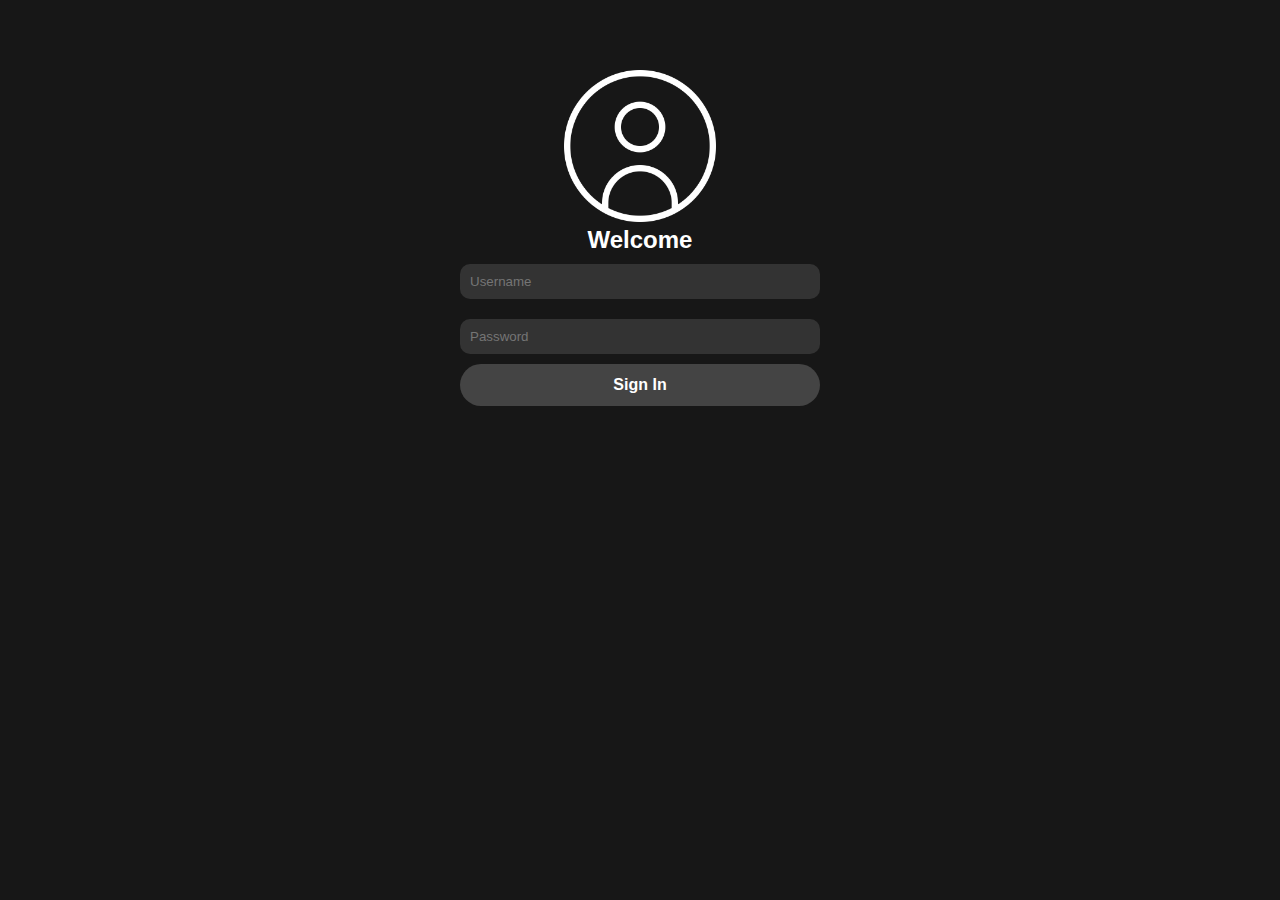
<file: COMP 1004/index.html>
<!DOCTYPE html>
<html lang="en">
<head>
    <meta charset="UTF-8">
    <meta name="viewport" content="width=device-width, initial-scale=1.0">
    <title>Login - Password Manager</title>
    <link rel="stylesheet" href="styles.css">
    <link rel="icon" href="favicon.ico" type="image/lock.png">
<link rel="shortcut icon" href="favicon.ico" type="image/lock.png">
</head>
<body>
    <div class="login-wrapper">
    <div class="login-container">
        <img src="images/circle-user.png" alt="user-icon">
        <h2>Welcome</h2>
        <form id="login-form">
            <input type="text" id="username" placeholder="Username" required>
            <input type="password" id="password" placeholder="Password" required>
            <button type="submit" class="login-btn">
                <span class="btn-text">Sign In</span>
            </button>
        </form>
        <p id="login-error" class="error-message"></p>
        <!--Error message -->
    </div>
    </div>
    <script src="auth.js"></script>
</body>
</html>
</file>
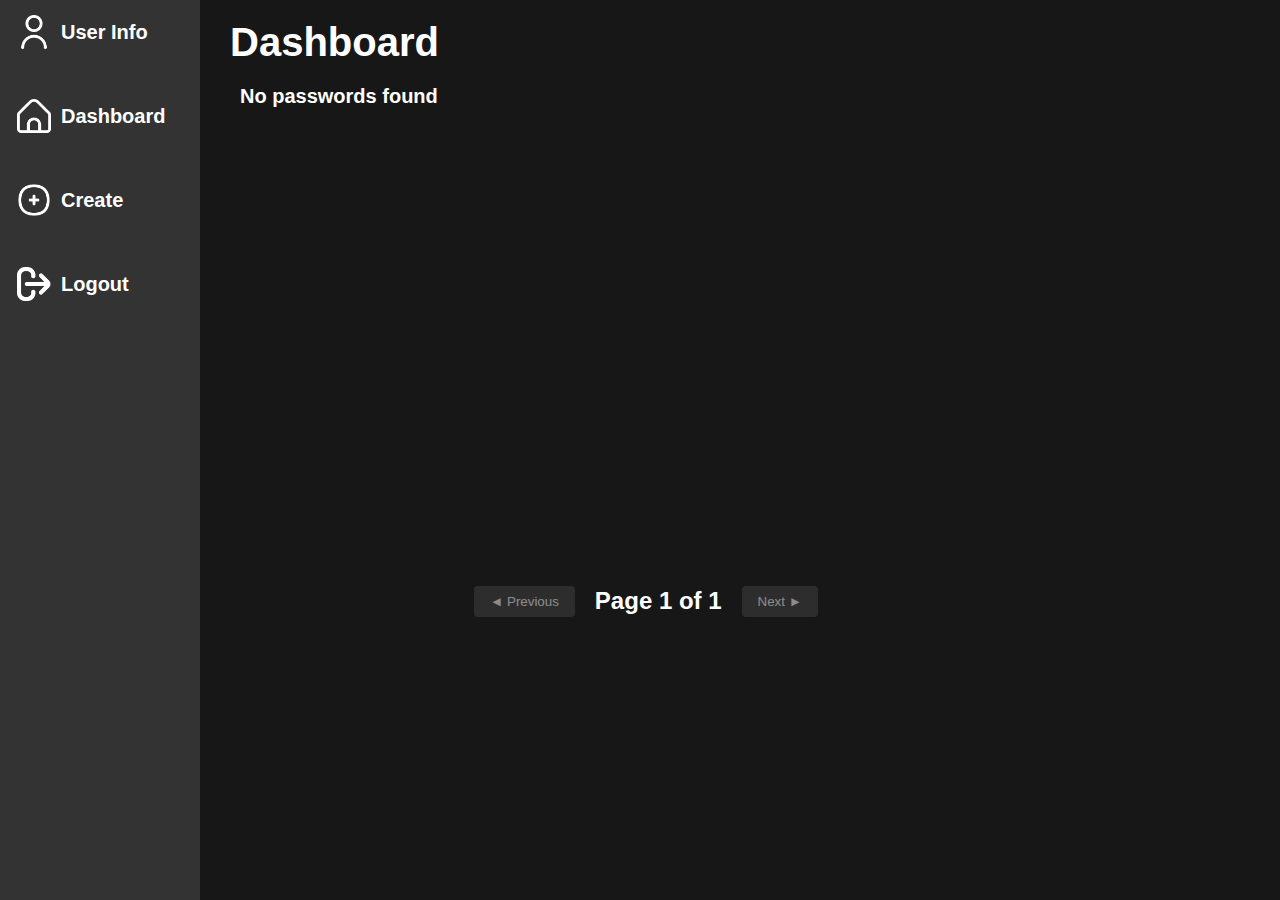
<file: COMP 1004/home.html>
<!DOCTYPE html>
<html lang="en">
<head>
    <meta charset="UTF-8">
    <meta name="viewport" content="width=device-width, initial-scale=1.0">
    <title>Password Manager</title>
    <link rel="stylesheet" href="styles.css">
    <script src="script.js"></script>
</head>
<body>
    <div class="container">
        <!-- Sidebar -->
        <aside class="sidebar">
            <button data-target="user-info">
                <img src="images/user.png" alt="User Profile">
                <h2>User Info</h2>
            </button>
            <button data-target="dashboard">
                <img src="images/home.png" alt="Dashboard">
                <h2>Dashboard</h2>
            </button>
            <button data-target="create">
                <img src="images/add.png" alt="Create">
                <h2>Create</h2>
            </button>
            <button data-target="logout">
                <img src="images/sign-out-alt.png" alt="Logout">
               <h2> Logout</h2>
            </button>
        </aside>
    
        <!-- Main Content -->
        <div class="main-content" id="content-container">
            <!--html will be inserted here from views folder-->
        </div>
    </div>



</body>
</html>
</file>
<file: COMP 1004/styles.css>
* {
    margin: 0;
    padding: 0;
    box-sizing: border-box;
}

.container {
    display:flex;
    height: 100vh;
    text-align: left;
}

.main-content {
    flex-grow: 1;  /* Allows it to take the remaining space */
    background-color: #171717; /* Match the grid background */
    padding: 20px;  /* Adds spacing */
    display: flex;
    flex-direction: column; /* Stack title and grid */
}

/* Sidebar */
.sidebar {
    min-width: 200px;
    width:15%;
    background-color: #333;
    padding: 5px;
    display: flex;
    flex-direction: column;
    gap: 30px;
    position:relative;
}

.sidebar button {
    background: #333;
    color: white;
    border: none;
    padding: 10px;
    cursor: pointer;
    text-align: center;
    display:flex;
    border-radius:20px;
    align-items:center;
    gap:10px;
}

.sidebar button img{
    
    width:20%;
    margin-left: 2px;
}

.sidebar button:hover {
    background: #555;
    transform:scale(1.1);
    box-shadow: 0px 5px 6px rgba(55, 55, 55 , 50);
    transition:transform 0.4s;
}
.sidebar button:not(:hover){
    transition:transform 0.4s ease-in-out;
}

.sidebar button.active {
    background: #555;
  }
h1{
    font-family: fantasy;
    color:white;
    font-size:20px
}
h2{
    font-family: 'Segoe UI', Tahoma, Geneva, Verdana, sans-serif;
}

.page-title {
    text-align: left;
    font-size: 40px;
    font-weight: bold;
    color: white; 
    background-color: #171717; /* Match the grid */
    padding: 0px 10px;
    width: 100%;
}
/*Dashboard*/
.password-grid {
    width: 100%;
    height: 80vh;
    display: grid;
    grid-template-columns: 40% 40%;
    gap: 12px;
    padding: 20px;
    background-color: #171717; /* Ensure it's the same */
}
  
  .display-case {
    position: relative; 
    gap:5px;
    padding: 15px; /* Adds some space */
    background-color: rgba(149, 149, 149, 0.281);
    display: grid;
    width:100%;
    height:auto;
    max-height: 260px;
    justify-content: left;
    align-items: center;
    border-radius:30px;
    box-shadow: -2px 3px 6px rgba(200, 200, 200, 0.349);
}



.label{
    font-weight:bold;
    font-size: 20px;
    color:white;
    font-family: 'Segoe UI', Tahoma, Geneva, Verdana, sans-serif;
}
.label2{
    font-weight:bold;
    font-size:15px;
    color:white;
    font-family: 'Segoe UI', Tahoma, Geneva, Verdana, sans-serif;;
}
.text-field {
    width: 100%;
    text-align: left;
    background: #222;
    padding-left:10px;
    color: white;
    border:none;
    border-radius: 5px;
    font-size: 14px;
}

.view-title {
    color: white;
    font-size: 2rem;
    margin-bottom: 20px;
  }

.password-field {
  position: relative;
}

.password-field .copy-password {
  position: absolute;
  right: -32px;
  top: -5%;
  background: none;
  border: none;
  cursor: pointer;
  font-size: 1em;
}

.copy-password.copied::after {
    content: "Copied!";
    position: absolute;
    right: 100%;
    top: 50%;
    transform: translateY(-50%);
    background: #4CAF50;
    color: white;
    padding: 3px 8px;
    border-radius: 4px;
    font-size: 12px;
    margin-right: 8px;
    white-space: nowrap;
    animation: fadeOut 1.5s forwards 1s;
  }


.item-actions {
  display: flex;
  gap: 5px;
  margin-top: 5px;
}

.item-actions button {
  background: rgba(0,0,0,0.2);
  border: none;
  padding: 5px 10px;
  border-radius: 4px;
  cursor: pointer;
}

.item-actions button img{
    width:20px;
    height:20px;
    object-fit: contain;
    display:block;
}

.item-actions button:hover{
    transform:scale(1.1);
    transition:transform 0.2s ;
}
.item-actions button:not(:hover){
    transition:transform 0.3s ease-in-out;
}

.delete-item:hover {
  background: #ff4444;
  color: white;
}

.show-password:hover {
  background: #4CAF50;
  color: white;
}

  .pagination-controls {
    grid-column: 1 / -1;
    display: flex;
    justify-content: center;
    align-items: center;
    gap: 20px;
    margin-top: 20px;
    color:white;
  }
  
  .pagination-controls button {
    background: #444;
    color: white;
    border: none;
    padding: 8px 16px;
    border-radius: 4px;
    cursor: pointer;
  }
  
  .pagination-controls button:disabled {
    opacity: 0.5;
    cursor: not-allowed;
  }
  
  .pagination-controls button:hover:not(:disabled) {
    background: #555;
  }

  .user-info-view {
    background-color: rgba(149, 149, 149, 0.281);
    padding: 20px;
    border-radius: 10px;
    color: white;
  }


  /* Login Page */
  .login-wrapper{
    display:flex;
    background-color: #171717;
    height: 100vh;
  }
.login-container {
    max-width: 400px;
    margin: 50px auto;
    padding: 20px;
    text-align: center;
    color:white;
}
.login-container img{
    height: 20%;
    color: white;

}

.login-container input {
    width: 100%;
    padding: 10px;
    margin: 10px 0;
    border-radius: 10px;
    background-color: #333;
    border:none;
    color:white;
    outline: white;
}
.login-container input:focus{
    outline: 2px solid white;
    box-shadow:0 0 0 2px white;
}


.error-message {
    color: white;
    margin-top: 10px;
    font-family: 'Segoe UI', Tahoma, Geneva, Verdana, sans-serif;
}
.login-btn {
    width: 100%;
    padding: 12px 24px;
    background: #444;
    color: white;
    border: none;
    border-radius: 30px;
    font-size: 16px;
    font-weight: 600;
    cursor: pointer;
    display: flex;
    align-items: center;
    justify-content: center;
    gap: 10px;
  }

.login-btn:hover{
    transform:scale(1.1);
    transition:transform 0.2s;
    background: #555;
}
.login-btn:not(:hover)
{
    transition:transform 0.3s;
}
/* User Info Page */
.user-settings {
    padding: 0px;

}
#change-credentials{
    display:flex;
    flex-direction: column;
    width: 20%;
}

.user-settings label {
    display: block;
    margin-top: 10px;
    color:white;
    font-size: 20px;
    margin:10px;
    font-family:'Segoe UI', Tahoma, Geneva, Verdana, sans-serif;
}


.user-settings input{
    background-color: rgba(149, 149, 149, 0.281);
    border:none;
    border-radius: 5px;
    color:white;
    height:30px;
    outline: none;
    padding-left:5px;
}

.user-settings input:hover{
    background-color: #555;
    transform:scale(1.1);
    transition:transform 0.2s;
}

.user-settings input:not(:hover){
    transition: 0.4s ease-in-out;
}


.user-settings button{
    background-color: #444;
    border:none;
    padding: 4px;
    margin-top: 10px;
    border-radius:5px;
    cursor:pointer;
    color:white;
    font-family:'Segoe UI', Tahoma, Geneva, Verdana, sans-serif;
}
.user-settings button:hover{
    
    background-color:#555;
    transform:scale(1.1);
    transition: transform 0.4s;
}

.user-settings button:not(:hover){
    transition:0.4s ease-in-out;
}

.danger-btn {
    color: white;
    border: none;
    padding: 10px 15px;
    margin-top: 20px;
    border-radius: 5px;
    cursor: pointer;
    width:20%;
  }
  

/* Create Page*/
.create-view{
   padding: 0px;
}

#save-password{
    display: flex;
    flex-direction: column;
    width:30%;
}

.create-view label{
    display: block;
    margin-top: 10px;
    color:white;
    font-size: 20px;
    margin:10px;
    font-family:'Segoe UI', Tahoma, Geneva, Verdana, sans-serif;
}

.create-view input{
    background-color: rgba(149, 149, 149, 0.281);
    border:none;
    border-radius: 5px;
    color:white;
    height:30px;
    outline: none;
    padding-left:5px;
    width:20%;
}

.create-view button{
    background-color: #444;
    border:none;
    padding: 4px;
    margin-top: 10px;
    border-radius:5px;
    cursor:pointer;
    color:white;
    font-family:'Segoe UI', Tahoma, Geneva, Verdana, sans-serif;
    width:20%;
}
.create-view button:hover{
    
    background-color:#555;
    transform:scale(1.1);
    transition: transform 0.4s;
}

.create-view button:not(:hover){
    transition:0.4s ease-in-out;
}
</file>
